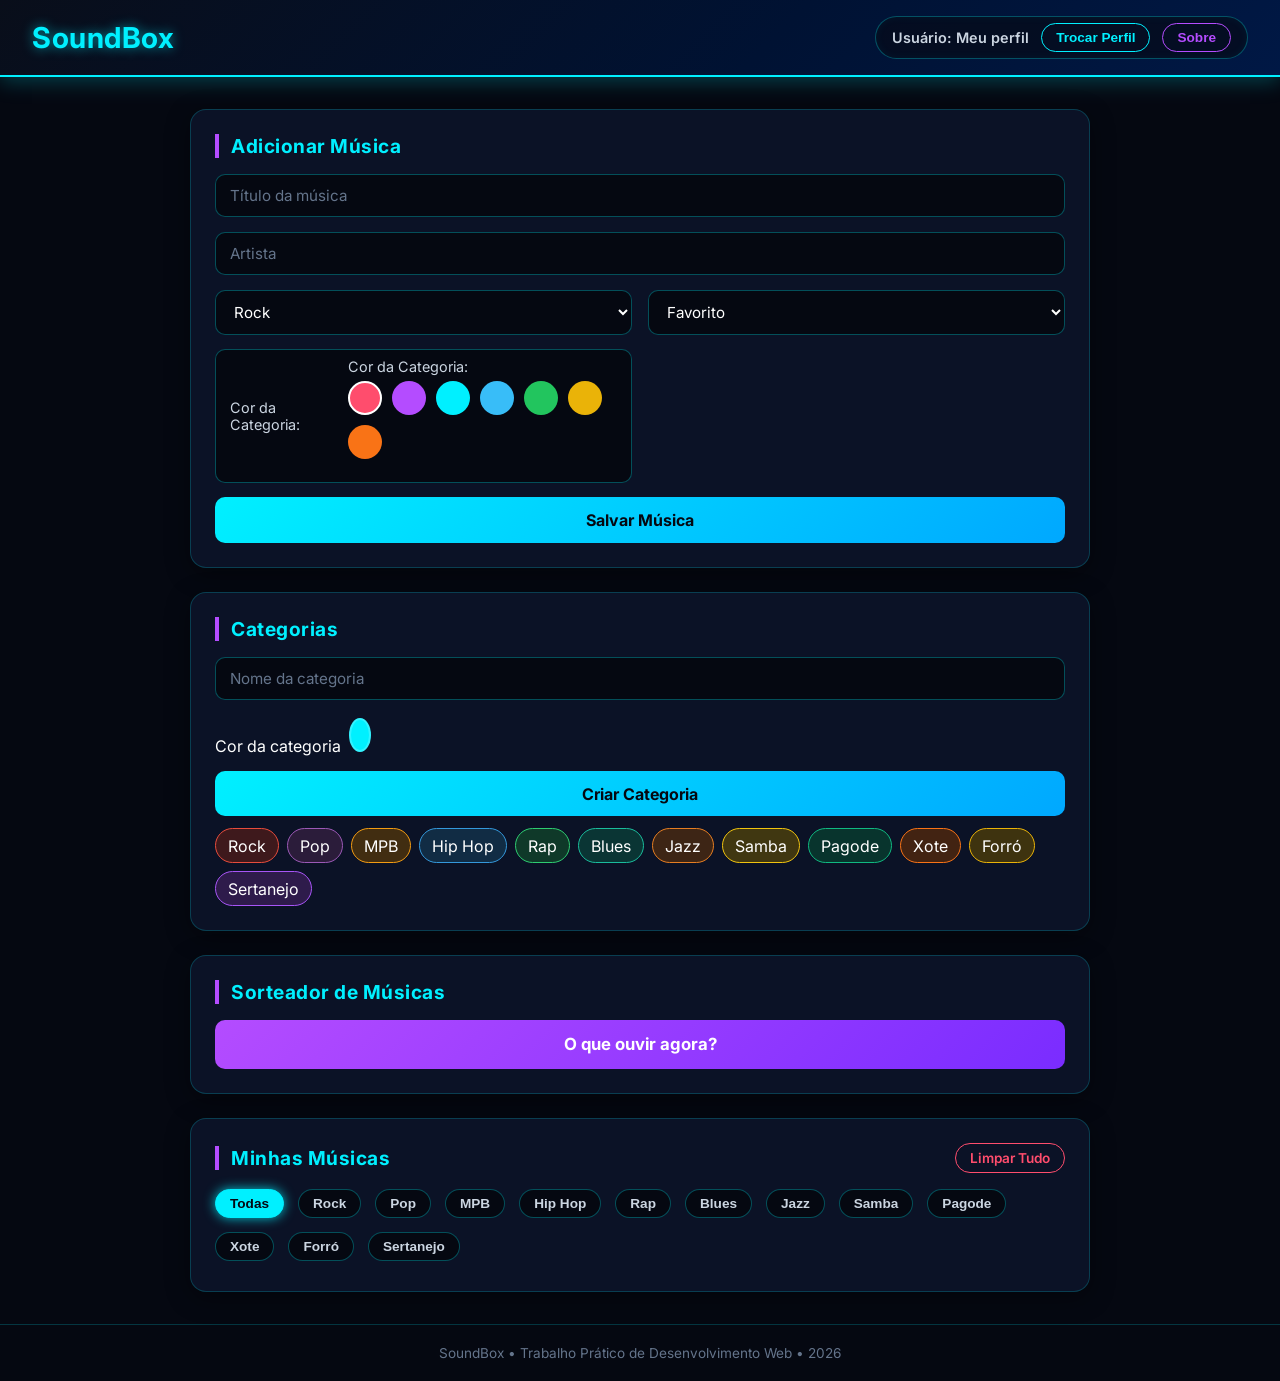
<file: index.html>
<!DOCTYPE html>
<html lang="pt-BR">
<head>
    <meta charset="UTF-8">
    <meta name="viewport" content="width=device-width, initial-scale=1.0">
    <title>SoundBox</title>
    <link rel="icon" type="image/png" href="imagens/icone_Caixa.png">
    <link rel="stylesheet" href="style.css">
</head>
<body>

    <header class="main-header">
        <h1> SoundBox</h1>
        <div class="user-controls">
            <span id="perfil-atual-nome">Usuário: </span>
            <button id="btn-trocar-perfil" class="btn-secondary">Trocar Perfil</button>
            <button id="btn-sobre" class="btn-secondary" type="button">Sobre</button>
        </div>
    </header>

    <div class="container">
        
        <div class="card">
            <h3>Adicionar Música</h3>
            <form id="form-musica">
                <div class="form-group">
                    <input type="text" id="titulo" placeholder="Título da música" required>
                </div>
                <div class="form-group">
                    <input type="text" id="artista" placeholder="Artista" required>
                </div>
                <div class="form-group">
                    <select id="categoria" required>
                        <option value="Rock">Rock</option>
                        <option value="Pop">Pop</option>
                        <option value="MPB">MPB</option>
                        <option value="Hip Hop">Hip Hop</option>
                        <option value="Rap">Rap</option>
                        <option value="Blues">Blues</option>
                        <option value="Jazz">Jazz</option>
                        <option value="Samba">Samba</option>
                        <option value="Samba">Pagode</option>
                        <option value="Samba">Xote</option>
                        <option value="Samba">Forró</option>
                        <option value="Samba">Sertanejo</option>
                    </select>
                </div>
                <div class="form-group">
                    <select id="status">
                        <option value="Favorito">Favorito</option>
                        <option value="Ouvindo no Loop">Ouvindo no Loop</option>
                        <option value="Ouvir Depois">Ouvir Depois</option>
                        <option value="Ouvir Depois">Mais Tocadas</option>
                    </select>
                </div>
                <div class="form-group">
                <div class="input-cor-grupo">
                     <label for="cor-categoria">Cor da Categoria:</label>
                     <div class="form-group">
                         <label style="color: #cbd5e1; font-size: 0.9rem; display: block; margin-bottom: 6px;">Cor da Categoria:</label>
                         <div id="paleta-cores" style="display: flex; gap: 10px; flex-wrap: wrap;">
                            <div class="opcao-cor selecionada" data-cor="#ff4d6d" style="background-color: #ff4d6d; width: 30px; height: 30px; border-radius: 50%; cursor: pointer; border: 2px solid white;"></div>
                            <div class="opcao-cor" data-cor="#b44cff" style="background-color: #b44cff; width: 30px; height: 30px; border-radius: 50%; cursor: pointer; border: 2px solid transparent;"></div>
                            <div class="opcao-cor" data-cor="#00f0ff" style="background-color: #00f0ff; width: 30px; height: 30px; border-radius: 50%; cursor: pointer; border: 2px solid transparent;"></div>
                            <div class="opcao-cor" data-cor="#38bdf8" style="background-color: #38bdf8; width: 30px; height: 30px; border-radius: 50%; cursor: pointer; border: 2px solid transparent;"></div>
                            <div class="opcao-cor" data-cor="#22c55e" style="background-color: #22c55e; width: 30px; height: 30px; border-radius: 50%; cursor: pointer; border: 2px solid transparent;"></div>
                            <div class="opcao-cor" data-cor="#eab308" style="background-color: #eab308; width: 30px; height: 30px; border-radius: 50%; cursor: pointer; border: 2px solid transparent;"></div>
                            <div class="opcao-cor" data-cor="#f97316" style="background-color: #f97316; width: 30px; height: 30px; border-radius: 50%; cursor: pointer; border: 2px solid transparent;"></div>
                     </div>
   
                    <input type="hidden" id="cor-categoria" value="#ff4d6d">
                </div>
                 </div>
            </div>
                <button type="submit" id="salvar" class="btn-primary">Salvar Música</button>
            </form>
        </div>

        <div class="card">
            <h3> Categorias </h3>
            <form id="form-categoria">
                <div class="form-group">
                    <input type="text" id="nome-nova-categoria" placeholder="Nome da categoria" required>
                </div>
                <div class="form-group">
                    <label for="cor-nova-categoria">Cor da categoria</label>
                    <input type="color" id="cor-nova-categoria" value="#00f0ff">
                </div>
                <button type="submit" class="btn-primary">Criar Categoria</button>
            </form>
            <div id="lista-categorias"></div>
        </div>

        <div class="card">
            <h3>Sorteador de Músicas</h3>
            <button id="btn-sortear" class="btn-accent"> O que ouvir agora?</button>
            <div id="resultado-sorteio" class="sorteio-box"></div>
        </div>

        <div id="mensagem" class="escondido"></div>

    
        <div class="card">
            <div class="header-lista">
                <h3>Minhas Músicas</h3>
                <button id="limpar-tudo">Limpar Tudo</button>
            </div>
            <div id="filtros" class="filtros">
                <button type="button" class="btn-filtro ativo" data-categoria="Todas">Todas</button>
            </div>
            <ul id="lista"></ul>
        </div>

    </div>
    
    <div id="modal-sobre" class="modal escondido" role="dialog" aria-modal="true" aria-labelledby="titulo-sobre">
        <div class="modal-conteudo">
            <button id="btn-fechar-sobre" class="modal-fechar" type="button" aria-label="Fechar">X</button>
            <h2 id="titulo-sobre">Sobre o SoundBox</h2>
            <p>Aplicação para organizar bibliotecas pessoais de músicas, com categorias, perfis e sugestões para ouvir.</p>
            <h3>Autores</h3>
            <ul class="lista-creditos">
                <li><strong>Julia Oliveira</strong></li>
                <li><strong>Lyon</strong></li>
                <li><strong>Miguel</strong></li>
                <li><strong>Lucas</strong></li>
            </ul>
        </div>
    </div>

    <div id="modal-perfil" class="modal escondido">
        <div class="modal-conteudo">
            <h2>Gerenciar Perfis</h2>
            <button id="btn-modal" class="modal-fechar" type="button" aria-label="Fechar">X</button>
            <div id="lista-perfis"></div>
            <hr>
            <h3>Novo Perfil</h3>
            <form id="form-perfil">
                <input type="text" id="nome-novo-perfil" placeholder="Nome do perfil" required>
                <button type="submit" class="btn-primary">Criar Perfil</button>
            </form>
        </div>
    </div>

    <footer class="main-footer">
        <p>SoundBox &bull; Trabalho Prático de Desenvolvimento Web &bull; 2026</p>
    </footer>

    
    <script src="script.js"></script>
    
</body>
</html>
</file>
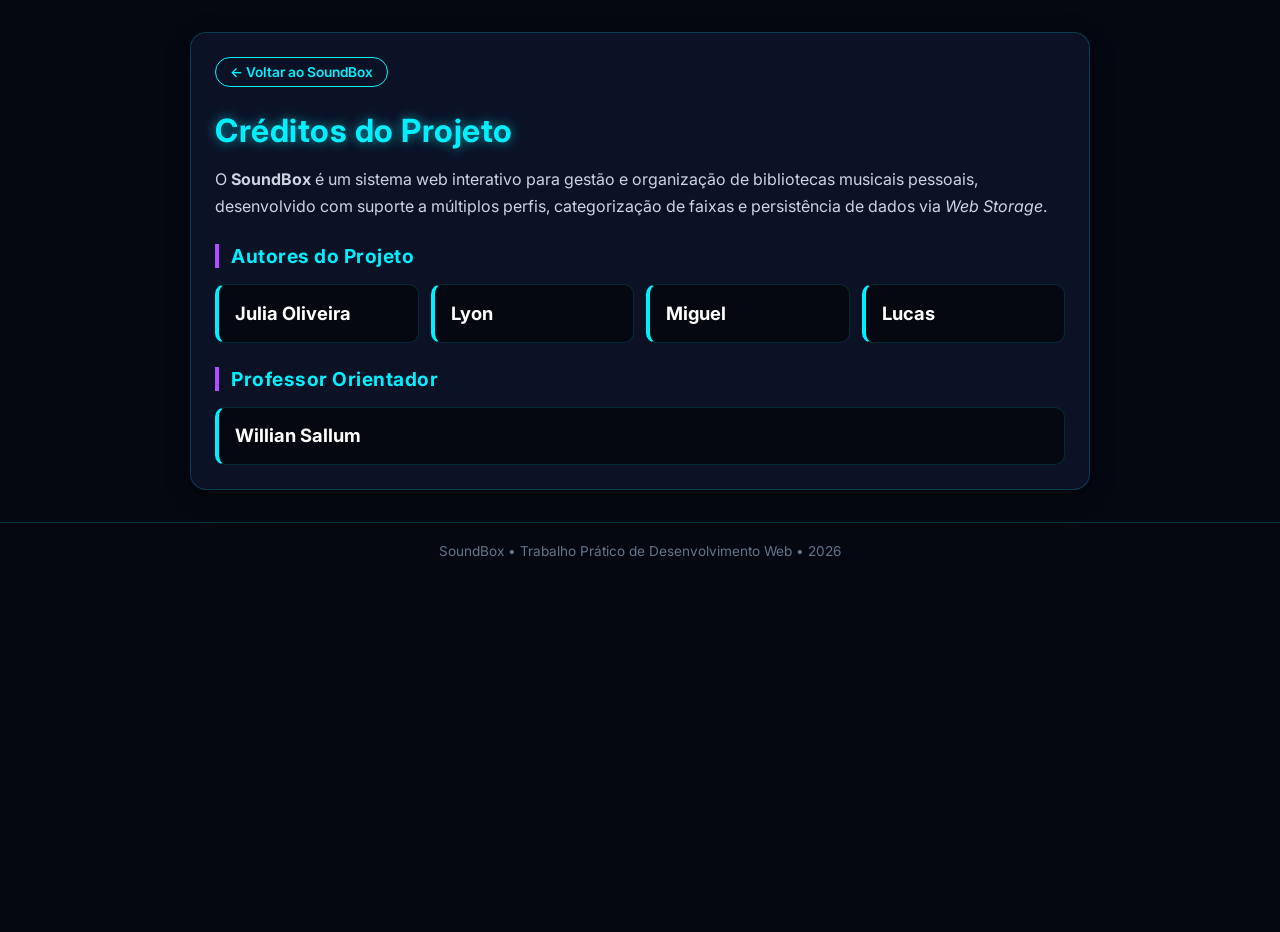
<file: creditos.html>
<!DOCTYPE html>
<html lang="pt-BR">
<head>
    <meta charset="UTF-8">
    <meta name="viewport" content="width=device-width, initial-scale=1.0">
    <title>Créditos - SoundBox</title>
    <link rel="icon" type="image/png" href="imagens/icone_Caixa.png">
    <link rel="stylesheet" href="style.css">
</head>
<body>
 
    <div class="container">
        
        <div class="card">
            <a href="index.html" class="btn-voltar">&larr; Voltar ao SoundBox</a>
            
            <h1>Créditos do Projeto</h1>
            <p>O <strong>SoundBox</strong> é um sistema web interativo para gestão e organização de bibliotecas musicais pessoais, desenvolvido com suporte a múltiplos perfis, categorização de faixas e persistência de dados via <em>Web Storage</em>.</p>
            
 
            <h3>Autores do Projeto</h3>
            <ul class="lista-creditos">
                <li><strong>Julia Oliveira</strong></li>
                <li><strong>Lyon</strong></li>
                <li><strong>Miguel</strong></li>
                <li><strong>Lucas</strong></li>
            </ul>
 
            <h3>Professor Orientador</h3>
            <ul class="lista-creditos">
                <li><strong>Willian Sallum</strong></li>
            </ul>
        </div>
 
    </div>
 
    <footer class="main-footer">
        <p>SoundBox &bull; Trabalho Prático de Desenvolvimento Web &bull; 2026</p>
    </footer>
 
</body>
</html>
</file>
<file: style.css>
@import url('https://fonts.googleapis.com/css2?family=Inter:wght@400;600;700&display=swap');

body {
    
    background-color: #050811;
    color: #ffffff;
    font-family: 'Inter', system-ui, -apple-system, sans-serif;
    margin: 0;
    padding: 0;
    min-height: 100vh;
}


.main-header {
    background: linear-gradient(135deg, #090e1a 0%, #001233 60%, #001845 100%);
    border-bottom: 2px solid #00f0ff; 
    box-shadow: 0 4px 20px rgba(0, 240, 255, 0.25); 
    padding: 1rem 2rem;
    display: flex;
    align-items: center;
    justify-content: space-between;
    flex-wrap: wrap;
    gap: 15px;
}

h1 {
    font-family: 'Inter', sans-serif;
    font-size: 1.8rem;
    font-weight: 700;
    color: #00f0ff;
    text-shadow: 0 0 12px rgba(0, 240, 255, 0.6);
    background: transparent;
    padding: 0;
    margin: 0;
    letter-spacing: 0.5px;
    
}
.user-controls {
    background-color: rgba(5, 12, 28, 0.8);
    border: 1px solid rgba(0, 240, 255, 0.3);
    border-radius: 25px;
    padding: 6px 16px;
    display: flex;
    align-items: center;
    gap: 12px;
    box-shadow: inset 0 0 10px rgba(0, 240, 255, 0.05);
}

#perfil-atual-nome {
    color: #cbd5e1;
    font-size: 0.9rem;
    font-weight: 600;
}

.user-controls .btn-secondary {
    background-color: transparent;
    color: #00f0ff;
    border: 1px solid #00f0ff;
    padding: 6px 14px;
    border-radius: 15px;
    font-size: 0.85rem;
    font-weight: 600;
    cursor: pointer;
    transition: all 0.3s ease;
}

.user-controls .btn-secondary:hover {
    background-color: #00f0ff;
    color: #050811;
    box-shadow: 0 0 12px rgba(0, 240, 255, 0.8);
}

.user-controls a.btn-secondary {
    display: inline-block;
    text-decoration: none;
}

.escondido {
    display: none; 
}


.container {
    max-width: 900px;
    margin: 2rem auto;
    padding: 0 1.25rem;
    display: flex;
    flex-direction: column;
    gap: 1.5rem;
}


.card {
    background-color: #0b1226;
    border: 1px solid rgba(0, 240, 255, 0.2);
    border-radius: 16px;
    padding: 1.5rem;
    box-shadow: 0 6px 24px rgba(0, 0, 0, 0.4);
}


.card h3 {
    margin: 0 0 1rem 0;
    padding-left: 0.75rem;
    border-left: 4px solid #b44cff;
    color: #00f0ff;
    font-size: 1.2rem;
    font-weight: 700;
    letter-spacing: 0.5px;
}


.form-group {
    margin-bottom: 0.9rem;
}

input[type="text"],
input[type="color"],
select {
    width: 100%;
    box-sizing: border-box;
    padding: 0.7rem 0.9rem;
    background-color: #050811;
    color: #ffffff;
    border: 1px solid rgba(0, 240, 255, 0.3);
    border-radius: 10px;
    font-family: 'Inter', sans-serif;
    font-size: 0.95rem;
    transition: all 0.3s ease;
}

input[type="color"] {
    min-height: 42px;
    padding: 0.25rem;
    cursor: pointer;
}

input[type="text"]::placeholder {
    color: #64748b;
}

input[type="text"]:focus,
select:focus {
    outline: none;
    border-color: #00f0ff;
    box-shadow: 0 0 10px rgba(0, 240, 255, 0.4);
}


.btn-primary {
    width: 100%;
    padding: 0.8rem 1rem;
    background: linear-gradient(135deg, #00f0ff 0%, #00a8ff 100%);
    color: #050811;
    border: none;
    border-radius: 10px;
    font-family: 'Inter', sans-serif;
    font-size: 1rem;
    font-weight: 700;
    cursor: pointer;
    transition: all 0.3s ease;
}

.btn-primary:hover {
    transform: translateY(-2px);
    box-shadow: 0 0 16px rgba(0, 240, 255, 0.7);
}


.btn-accent {
    width: 100%;
    padding: 0.9rem 1rem;
    background: linear-gradient(135deg, #b44cff 0%, #7a2cff 100%);
    color: #ffffff;
    border: none;
    border-radius: 10px;
    font-family: 'Inter', sans-serif;
    font-size: 1.05rem;
    font-weight: 700;
    cursor: pointer;
    transition: all 0.3s ease;
}

.btn-accent:hover {
    transform: translateY(-2px);
    box-shadow: 0 0 18px rgba(180, 76, 255, 0.7);
}


.sorteio-box {
    margin-top: 1rem;
    padding: 1rem;
    background-color: #050811;
    border: 2px dashed #b44cff;
    border-radius: 12px;
    text-align: center;
    font-size: 1.1rem;
    font-weight: 600;
    color: #ffffff;
}

.sorteio-box:empty {
    display: none;
}


#lista {
    list-style: none;
    margin: 0;
    padding: 0;
    display: flex;
    flex-direction: column;
    gap: 0.75rem;
}

#lista li {
    position: relative;
    padding: 0.9rem 1rem;
    background-color: #050811;
    border: 1px solid rgba(0, 240, 255, 0.15);
    border-left: 4px solid #00f0ff;
    border-radius: 10px;
    color: #cbd5e1;
    font-size: 0.9rem;
    line-height: 1.5;
    transition: all 0.3s ease;
}

#lista li:hover {
    border-left-color: #b44cff;
    transform: translateX(4px);
}

#lista li strong {
    color: #ffffff;
    font-size: 1.15rem;
}


.header-lista {
    display: flex;
    align-items: center;
    justify-content: space-between;
    margin-bottom: 1rem;
}

.header-lista h3 {
    margin: 0;
}

#mensagem {
    position: fixed;
    bottom: 20px;
    right: 20px;
    background-color: #28a745;
    color: white;
    padding: 12px 24px;
    border-radius: 8px;
    font-weight: bold;
    box-shadow: 0 4px 10px rgba(0, 0, 0, 0.3);
    z-index: 9999;
    transition: opacity 0.3s ease;
}

.doMal {
    background-color: red !important;
}

#salvar-musicas {
    background-color: transparent;
    color: aqua;
    border: 1px solid violet;
    padding: 6px 14px;
    border-radius: 15px;
    font-family: 'Inter', sans-serif;
    font-size: 0.85rem;
    font-weight: 600;
    cursor: pointer;
    transition: all 0.3s ease;
}

#carregar-musicas {
    background: rgba(255, 255, 255, 0.1);
    color: #f1f5f9;
    border: 1px solid rgba(255, 255, 255, 0.25);
    backdrop-filter: blur(8px);
    padding: 11px 22px;
    font-size: 15px;
    font-weight: 500;
    border-radius: 12px;
    cursor: pointer;
    letter-spacing: 0.5px;
    transition: all 0.25s ease;
}

#carregar-musicas:hover {
    background: rgba(255, 255, 255, 0.2);
    border-color: #38bdf8;
    color: #38bdf8;
    box-shadow: 0 0 15px rgba(56, 189, 248, 0.25);
}

.btn-apagar-musica{
    position:absolute; left: 90%; bottom: 60%;
    background-color: transparent;
    color: #ff4d6d;
    border: 1px solid #ff4d6d;
    padding: 6px 14px;
    border-radius: 15px;
    font-family: 'Inter', sans-serif;
    font-size: 0.85rem;
    font-weight: 600;
    cursor: pointer;
    transition: all 0.3s ease;
}

.btn-apagar-musica:hover{
    background-color: #ff4d6d;
    color: #050811;
    box-shadow: 0 0 12px rgba(255, 77, 109, 0.7);
}

#limpar-tudo {
    background-color: transparent;
    color: #ff4d6d;
    border: 1px solid #ff4d6d;
    padding: 6px 14px;
    border-radius: 15px;
    font-family: 'Inter', sans-serif;
    font-size: 0.85rem;
    font-weight: 600;
    cursor: pointer;
    transition: all 0.3s ease;
}

#limpar-tudo:hover {
    background-color: #ff4d6d;
    color: #050811;
    box-shadow: 0 0 12px rgba(255, 77, 109, 0.7);
}


.main-footer {
    margin-top: 2rem;
    padding: 1.25rem 1rem;
    border-top: 1px solid rgba(0, 240, 255, 0.2);
    text-align: center;
    color: #64748b;
    font-size: 0.85rem;
}

.main-footer p {
    margin: 0;
}


.modal {
    position: fixed;
    inset: 0;
    z-index: 100;
    display: flex;
    align-items: center;
    justify-content: center;
    background-color: rgba(5, 8, 17, 0.85);
    backdrop-filter: blur(4px);
}

.modal.escondido {
    display: none;
}

#btn-modal {
    position: absolute;
    top: 0.75rem;
    right: 0.75rem;
}

#lista-perfis {
    display: flex;
    flex-direction: column;
    gap: 0.5rem;
}

.perfil-opcao {
    padding: 0.7rem 1rem;
    background: transparent;
    color: #00f0ff;
    border: 1px solid rgba(0, 240, 255, 0.5);
    border-radius: 10px;
    font: inherit;
    text-align: left;
    cursor: pointer;
}

.perfil-opcao:hover:not(:disabled) {
    background-color: rgba(0, 240, 255, 0.12);
}

.perfil-opcao:disabled {
    color: #94a3b8;
    border-color: rgba(148, 163, 184, 0.3);
    cursor: default;
}

#lista-categorias,
.filtros {
    display: flex;
    flex-wrap: wrap;
    gap: 0.5rem;
    margin-top: 0.75rem;
}

.categoria-item,
.btn-filtro {
    padding: 0.4rem 0.75rem;
    color: #ffffff;
    border: 1px solid var(--cor-categoria, #00f0ff);
    border-radius: 999px;
}

.categoria-item {
    background-color: color-mix(in srgb, var(--cor-categoria) 25%, #050811);
}

.chuva-confetes {
    position: fixed;
    inset: 0;
    z-index: 1000;
    overflow: hidden;
    pointer-events: none;
}

.confete {
    position: absolute;
    top: -20px;
    left: var(--posicao-x);
    width: 9px;
    height: 15px;
    border-radius: 2px;
    background-color: var(--cor-confete);
    animation: confete-cair var(--duracao) linear var(--atraso) forwards;
}

@keyframes confete-cair {
    to {
        transform: translate3d(35px, 110vh, 0) rotate(calc(var(--giro) + 720deg));
        opacity: 0.2;
    }
}

.btn-filtro {
    background-color: transparent;
    cursor: pointer;
}

.btn-filtro.ativo,
.btn-filtro:hover {
    background-color: color-mix(in srgb, var(--cor-categoria, #00f0ff) 30%, #050811);
}

.modal-conteudo {
    position: relative;
    width: 90%;
    max-width: 450px;
    max-height: 90vh;
    overflow-y: auto;
    box-sizing: border-box;
    padding: 1.5rem 2rem;
    background-color: #0b1226;
    border: 1px solid #00f0ff;
    border-radius: 16px;
    box-shadow: 0 0 30px rgba(0, 240, 255, 0.3);
}

.modal-conteudo h2 {
    margin-top: 0;
    color: #00f0ff;
}

.modal-conteudo h3 {
    color: #b44cff;
}

.modal-conteudo hr {
    border: none;
    border-top: 1px solid rgba(0, 240, 255, 0.2);
    margin: 1rem 0;
}


.modal-fechar {
    position: absolute;
    top: 0.75rem;
    right: 0.75rem;
    width: 32px;
    height: 32px;
    background-color: transparent;
    color: #00f0ff;
    border: 1px solid #00f0ff;
    border-radius: 50%;
    font-size: 1.2rem;
    line-height: 1;
    cursor: pointer;
    transition: all 0.3s ease;
}

.modal-fechar:hover {
    background-color: #00f0ff;
    color: #050811;
    box-shadow: 0 0 12px rgba(0, 240, 255, 0.8);
}


.user-controls a#btn-sobre {
    color: #b44cff;
    border-color: #b44cff;
}

.user-controls a#btn-sobre:hover {
    background-color: #b44cff;
    color: #ffffff;
    box-shadow: 0 0 12px rgba(180, 76, 255, 0.8);
}

.user-controls #btn-sobre {
    color: #b44cff;
    border-color: #b44cff;
}

.user-controls #btn-sobre:hover {
    background-color: #b44cff;
    color: #ffffff;
    box-shadow: 0 0 12px rgba(180, 76, 255, 0.8);
}

.capa-musica {
    float: right;
    width: 64px;
    height: 64px;
    margin-left: 0.75rem;
    border-radius: 8px;
    object-fit: cover;
}


@media (max-width: 600px) {
    .main-header {
        flex-direction: column;
        text-align: center;
        padding: 1rem;
    }

    .user-controls {
        flex-wrap: wrap;
        justify-content: center;
        border-radius: 20px;
    }

    .container {
        margin: 1rem auto;
        padding: 0 0.75rem;
    }

    .card {
        padding: 1rem;
    }

    .modal-conteudo {
        padding: 1.25rem 1rem;
    }
}

.btn-voltar {

    display: inline-block;
    margin-bottom: 1.5rem;
    padding: 6px 14px;
    color: #00f0ff;
    border: 1px solid #00f0ff;
    border-radius: 15px;
    font-size: 0.85rem;
    font-weight: 600;
    text-decoration: none;
    transition: all 0.3s ease;
}
 
.btn-voltar:hover {
    
    background-color: #00f0ff;
    color: #050811;
    box-shadow: 0 0 12px rgba(0, 240, 255, 0.8);
}

.lista-creditos {
    list-style: none;
    margin: 0 0 1.5rem 0;
    padding: 0;
    display: flex;
    flex-direction: column;
    gap: 0.75rem;
}
 
.lista-creditos:last-child {
    margin-bottom: 0;
}
 
.lista-creditos li {
    padding: 0.9rem 1rem;
    background-color: #050811;
    border: 1px solid rgba(0, 240, 255, 0.15);
    border-left: 4px solid #00f0ff;
    border-radius: 10px;
    color: #cbd5e1;
    font-size: 0.9rem;
    line-height: 1.5;
    transition: all 0.3s ease;
}
 
.lista-creditos li:hover {
    border-left-color: #b44cff;
    transform: translateX(4px);
}
 
.lista-creditos li strong {
    color: #ffffff;
    font-size: 1.15rem;
}

.card h1 {
    font-size: 2rem;
    margin-bottom: 1rem;
}
 
.card p {
    margin: 0 0 1.5rem 0;
    color: #cbd5e1;
    line-height: 1.7;
}

@media (max-width: 480px) {
    .main-header {
        padding: 0.75rem;
    }
 
    h1 {
        font-size: 1.5rem;
    }
}


@media (max-width: 360px) {
    .user-controls {
        width: 100%;
        box-sizing: border-box;
        gap: 8px;
        padding: 6px 10px;
    }
 
    .user-controls .btn-secondary {
        padding: 5px 10px;
        font-size: 0.8rem;
    }
 
    #perfil-atual-nome {
        font-size: 0.8rem;
    }
}

@media (max-width: 400px) {
    .card h3 {
        font-size: 1.05rem;
    }
 
    .btn-primary,
    .btn-accent {
        font-size: 0.95rem;
    }
}


@media (max-width: 400px) {
    .header-lista {
        flex-wrap: wrap;
        gap: 0.5rem;
    }
 
    #lista li {
        padding: 0.75rem;
        font-size: 0.85rem;
        overflow-wrap: anywhere;
    }
 
    #lista li strong {
        font-size: 1.05rem;
    }
}


@media (max-width: 360px) {
    .modal-conteudo {
        width: 94%;
        padding: 1rem;
    }
 
    .modal-conteudo h2 {
        font-size: 1.2rem;
    }
}


@media (max-width: 480px) {
    .btn-voltar {
        display: block;
        text-align: center;
    }
 
    .card h1 {
        font-size: 1.6rem;
    }
 
    .lista-creditos li {
        padding: 0.75rem;
    }
}


@keyframes entrar {
    from {
        opacity: 0;
        transform: translateY(12px);
    }
    to {
        opacity: 1;
        transform: translateY(0);
    }
}
 
.card {
    animation: entrar 0.5s ease backwards;
}

.btn-primary:active,
.btn-accent:active,
#limpar-tudo:active {
    transform: scale(0.97);
}

#lista li {
    animation: entrar 0.4s ease backwards;
}

@keyframes aparecer {
    from {
        opacity: 0;
        transform: scale(0.9);
    }
    to {
        opacity: 1;
        transform: scale(1);
    }
}
 
.sorteio-box {
    animation: aparecer 0.4s ease;
}

.modal-conteudo {
    animation: entrar 0.3s ease backwards;
}


#form-musica {
    display: grid;
    grid-template-columns: 1fr 1fr;
    gap: 0 1rem;
}
 
#form-musica .form-group:nth-child(1),
#form-musica .form-group:nth-child(2),
#form-musica .btn-primary {
    grid-column: 1 / -1;
}
 
@media (max-width: 480px) {
    #form-musica {
        grid-template-columns: 1fr;
    }
}

.lista-creditos {
    display: grid;
    grid-template-columns: repeat(auto-fit, minmax(160px, 1fr));
    gap: 0.75rem;
}

.input-cor-grupo {
    display: flex;
    align-items: center;
    gap: 10px;
    background-color: #050811;
    border: 1px solid rgba(0, 240, 255, 0.3);
    border-radius: 10px;
    padding: 0.5rem 0.9rem;
}

.input-cor-grupo label {
    color: #cbd5e1;
    font-size: 0.9rem;
}

input[type="color"] {
    -webkit-appearance: none;
    border: none;
    width: 30px;
    height: 30px;
    border-radius: 50%;
    cursor: pointer;
    background: none;
}

input[type="color"]::-webkit-color-swatch-wrapper {
    padding: 0;
}

input[type="color"]::-webkit-color-swatch {
    border: 2px solid rgba(255, 255, 255, 0.2);
    border-radius: 50%;
}

.btn-filtro {
    background-color: #050811;
    color: #cbd5e1;
    border: 1px solid rgba(0, 240, 255, 0.3);
    padding: 6px 14px;
    border-radius: 15px;
    font-size: 0.85rem;
    font-weight: 600;
    cursor: pointer;
    transition: all 0.3s ease;
    margin-right: 6px;
    margin-bottom: 6px;
}

.btn-filtro:hover, .btn-filtro.ativo {
    background-color: var(--cor-categoria, #00f0ff);
    color: #050811;
    box-shadow: 0 0 12px var(--cor-categoria, rgba(0, 240, 255, 0.8));
    border-color: var(--cor-categoria, #00f0ff);
}
</file>
